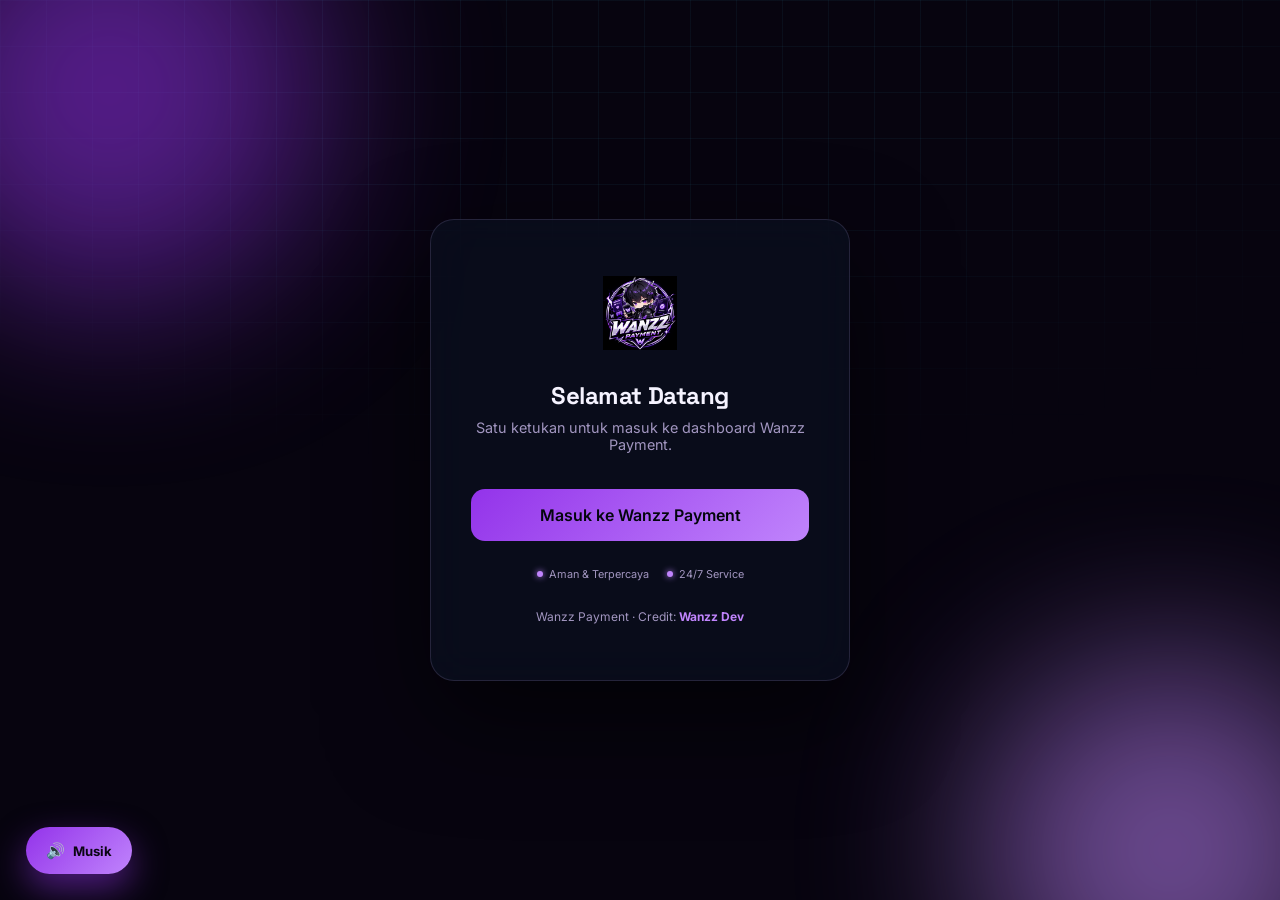
<file: login.html>
<!DOCTYPE html>
<html lang="id">
<head>
<meta charset="UTF-8">
<meta name="viewport" content="width=device-width, initial-scale=1.0">
<title>Masuk — Wanzz Payment</title>
<link rel="stylesheet" href="style.css">
</head>
<body>

<div class="grid-bg"></div>
<div class="glow-orb one"></div>
<div class="glow-orb two"></div>

<div class="login-wrap">
  <div class="login-card">
    <img src="assets/logo.png" class="login-logo" alt="Wanzz Payment">

    <h1>Selamat Datang</h1>
    <p class="sub">Satu ketukan untuk masuk ke dashboard Wanzz Payment.</p>

    <button class="btn-enter" id="enterBtn">
      <span class="shine"></span>
      Masuk ke Wanzz Payment
    </button>

    <div class="secure-badges">
      <span><i></i> Aman &amp; Terpercaya</span>
      <span><i></i> 24/7 Service</span>
    </div>

    <div class="login-foot">Wanzz Payment · Credit: <b>Wanzz Dev</b></div>
  </div>
</div>

<!-- Loading overlay -->
<div class="loader-overlay" id="loaderOverlay">
  <div class="loader-ring-wrap">
    <div class="loader-ring a"></div>
    <div class="loader-ring b"></div>
    <div class="loader-ring c"></div>
    <div class="loader-logo">
      <img src="assets/logo.png" alt="" style="width:40px;height:40px;border-radius:10px;">
    </div>
  </div>
  <div class="loader-text"><b>Memeriksa koneksi aman…</b></div>
  <div class="loader-bar"><i></i></div>
</div>

<script src="script.js"></script>
<script src="audio.js"></script>
</body>
</html>
</file>
<file: style.css>
/* =========================================================
   WAZZ PAYMENT — Design tokens
   Palette : #05070F (void), #0B1020 (surface), #131A2E (surface-2)
             #2B6CFF (electric blue), #4EE1FF (cyan glow)
             #F5F7FA (white), #8A93A8 (slate)
   Type    : Space Grotesk (display), Inter (body), JetBrains Mono (data)
========================================================= */

@import url('https://fonts.googleapis.com/css2?family=Space+Grotesk:wght@400;500;600;700&family=Inter:wght@400;500;600&family=JetBrains+Mono:wght@400;500&display=swap');

:root{
  --void: #07040F;
  --surface: #0F0A1E;
  --surface-2: #171029;
  --surface-3: #211936;
  --blue: #9333EA;
  --blue-dim: #6B21A8;
  --cyan: #C084FC;
  --white: #F5F3FF;
  --slate: #A296C0;
  --line: rgba(168,148,208,0.18);
  --shadow-blue: 0 0 40px rgba(147,51,234,0.4);
  --shadow-cyan: 0 0 40px rgba(192,132,252,0.3);
  --radius: 16px;
  --ease: cubic-bezier(.16,.8,.28,1);
}

*{margin:0;padding:0;box-sizing:border-box;}
html{scroll-behavior:smooth;}
body{
  background: var(--void);
  color: var(--white);
  font-family:'Inter', sans-serif;
  min-height:100vh;
  overflow-x:hidden;
  position:relative;
}
::selection{background:var(--blue);color:var(--white);}

h1,h2,h3,.display{
  font-family:'Space Grotesk', sans-serif;
  letter-spacing:-0.02em;
}
.mono{font-family:'JetBrains Mono', monospace;}

a{color:inherit;text-decoration:none;}
button{font-family:inherit;cursor:pointer;border:none;background:none;color:inherit;}

/* ---------- ambient network grid background ---------- */
.grid-bg{
  position:fixed; inset:0; z-index:0; pointer-events:none;
  background-image:
    linear-gradient(rgba(78,225,255,0.05) 1px, transparent 1px),
    linear-gradient(90deg, rgba(78,225,255,0.05) 1px, transparent 1px);
  background-size: 46px 46px;
  mask-image: radial-gradient(ellipse 80% 60% at 50% 0%, black 40%, transparent 90%);
}
.glow-orb{
  position:fixed; z-index:0; border-radius:50%; filter:blur(90px); pointer-events:none;
  opacity:.55; animation: drift 18s ease-in-out infinite;
}
.glow-orb.one{ width:420px;height:420px; background:var(--blue); top:-120px; left:-100px;}
.glow-orb.two{ width:380px;height:380px; background:var(--cyan); bottom:-140px; right:-80px; animation-delay:-8s;}
@keyframes drift{
  0%,100%{ transform: translate(0,0) scale(1); }
  50%{ transform: translate(40px,-30px) scale(1.12); }
}

/* ---------- nav ---------- */
.nav{
  position:sticky; top:0; z-index:50;
  display:flex; align-items:center; justify-content:space-between;
  padding:20px 6vw;
  backdrop-filter: blur(14px);
  background: rgba(5,7,15,0.6);
  border-bottom:1px solid var(--line);
}
.logo{display:flex; align-items:center; gap:10px; font-size:1.15rem; font-weight:700;}
.logo-mark{width:34px;height:34px; display:block; border-radius:8px; object-fit:cover;}
img.logo-mark{ box-shadow:0 0 14px rgba(147,51,234,0.45); }
.nav-links{display:flex; gap:34px; font-size:.92rem; color:var(--slate);}
.nav-links a{transition:color .25s var(--ease);}
.nav-links a:hover{color:var(--white);}
.nav-cta{
  display:flex; gap:12px; align-items:center;
}

.btn{
  padding:12px 26px; border-radius:999px; font-weight:600; font-size:.9rem;
  transition: transform .3s var(--ease), box-shadow .3s var(--ease), background .3s var(--ease);
  display:inline-flex; align-items:center; gap:8px; white-space:nowrap;
}
.btn-primary{
  background: linear-gradient(135deg, var(--blue), var(--cyan));
  color:#04060d;
}
.btn-primary:hover{ transform:translateY(-2px); box-shadow: var(--shadow-blue); }
.btn-ghost{
  border:1px solid var(--line); color:var(--white);
  background: rgba(255,255,255,0.02);
}
.btn-ghost:hover{ border-color:var(--cyan); color:var(--cyan); background:rgba(78,225,255,0.06); }
.btn:active{ transform: scale(.96); }

/* ---------- hero / banner ---------- */
.hero{
  position:relative; z-index:1;
  display:grid; grid-template-columns:1.1fr .9fr; gap:40px;
  padding: 90px 6vw 60px; align-items:center;
  min-height:86vh;
}
.eyebrow{
  display:inline-flex; align-items:center; gap:8px;
  padding:7px 14px; border:1px solid var(--line); border-radius:999px;
  font-size:.78rem; color:var(--cyan); background:rgba(78,225,255,0.05);
  margin-bottom:22px; letter-spacing:.04em;
  animation: fadeUp .8s var(--ease) both;
}
.dot-pulse{width:7px;height:7px;border-radius:50%;background:var(--cyan); box-shadow:0 0 10px var(--cyan); animation: pulse 1.6s ease-in-out infinite;}
@keyframes pulse{0%,100%{opacity:1; transform:scale(1);} 50%{opacity:.4; transform:scale(.7);}}

.hero h1{
  font-size: clamp(2.4rem, 4.6vw, 4.1rem); line-height:1.05; font-weight:700;
  animation: fadeUp .9s .05s var(--ease) both;
}
.hero h1 span{
  background: linear-gradient(120deg, var(--cyan), var(--blue));
  -webkit-background-clip:text; background-clip:text; color:transparent;
}
.hero p{
  margin-top:22px; color:var(--slate); font-size:1.05rem; max-width:520px; line-height:1.7;
  animation: fadeUp .9s .12s var(--ease) both;
}
.hero-actions{ display:flex; gap:16px; margin-top:36px; animation: fadeUp .9s .18s var(--ease) both;}
.hero-stats{ display:flex; gap:34px; margin-top:52px; animation: fadeUp .9s .24s var(--ease) both;}
.hero-stats div b{ font-family:'Space Grotesk'; font-size:1.5rem; display:block;}
.hero-stats div span{ color:var(--slate); font-size:.82rem;}

@keyframes fadeUp{ from{opacity:0; transform:translateY(22px);} to{opacity:1; transform:translateY(0);} }

/* ---------- banner (real image) ---------- */
.banner-wrap{
  position:relative; z-index:1; padding: 24px 6vw 0; overflow:hidden;
}
.banner-img{
  width:100%; display:block; border-radius:22px; border:1px solid var(--line);
  box-shadow: 0 30px 90px rgba(0,0,0,.6), 0 0 60px rgba(147,51,234,.25);
  animation: bannerIn 1.1s var(--ease) both, bannerGlow 5s ease-in-out infinite;
  transition: transform .5s var(--ease);
}
.banner-wrap:hover .banner-img{ transform: scale(1.012); }
@keyframes bannerIn{ from{ opacity:0; transform: translateY(30px) scale(.98);} to{ opacity:1; transform:translateY(0) scale(1);} }
@keyframes bannerGlow{ 0%,100%{ box-shadow:0 30px 90px rgba(0,0,0,.6), 0 0 60px rgba(147,51,234,.25);} 50%{ box-shadow:0 30px 90px rgba(0,0,0,.6), 0 0 90px rgba(192,132,252,.4);} }
.banner-flare{
  position:absolute; top:0; left:-40%; width:40%; height:100%;
  background: linear-gradient(100deg, transparent, rgba(255,255,255,.08), transparent);
  animation: flareSweep 6s ease-in-out infinite;
  pointer-events:none;
}
@keyframes flareSweep{ 0%{ left:-40%;} 45%,100%{ left:120%;} }

.hero-compact{ min-height:auto; padding: 56px 6vw 40px; display:block; text-align:center; }
.hero-compact > div{ max-width:760px; margin:0 auto; }
.hero-compact p{ margin-left:auto; margin-right:auto; }
.hero-compact .hero-actions{ justify-content:center; }
.hero-compact .hero-stats{ justify-content:center; }

/* ---------- kenapa harus bayar di sini ---------- */
.why-section{ padding-top:60px; padding-bottom:20px; }
.why-lead{ max-width:640px; margin:14px auto 0; color:var(--slate); line-height:1.7; }
.why-grid{ display:grid; grid-template-columns:repeat(auto-fit,minmax(220px,1fr)); gap:20px; margin-top:44px; }
.why-card{
  background: linear-gradient(160deg, var(--surface-2), var(--surface));
  border:1px solid var(--line); border-radius:18px; padding:26px;
  transition: transform .35s var(--ease), border-color .35s var(--ease);
}
.why-card:hover{ transform: translateY(-6px); border-color: rgba(192,132,252,.35); }
.why-icon{ font-size:1.6rem; margin-bottom:14px; }
.why-card h3{ font-size:1.05rem; margin-bottom:8px; }
.why-card p{ color:var(--slate); font-size:.86rem; line-height:1.6; }

/* ---------- tombol masuk dashboard — CTA jelas, bukan di nav ---------- */
.enter-cta{ padding-top:20px; padding-bottom:20px; }
.enter-cta-card{
  display:flex; align-items:center; justify-content:space-between; gap:24px; flex-wrap:wrap;
  background: linear-gradient(135deg, var(--blue-dim), var(--surface-2));
  border:1px solid rgba(192,132,252,.35); border-radius:24px;
  padding:36px 40px; position:relative; overflow:hidden;
  box-shadow: 0 0 60px rgba(147,51,234,.2);
}
.enter-cta-card::after{
  content:''; position:absolute; width:340px; height:340px; border-radius:50%;
  background: radial-gradient(circle, rgba(192,132,252,.3), transparent 65%);
  top:-160px; right:-80px; pointer-events:none;
}
.enter-cta-text h2{ font-size:1.4rem; margin-bottom:8px; }
.enter-cta-text p{ color:var(--slate); font-size:.9rem; }
.enter-cta-btn{
  font-size:1rem; padding:16px 30px; white-space:nowrap; position:relative; z-index:1;
  animation: ctaPulse 2.2s ease-in-out infinite;
}
@keyframes ctaPulse{ 0%,100%{ box-shadow:0 0 0 rgba(147,51,234,.5);} 50%{ box-shadow:0 0 30px rgba(192,132,252,.6);} }

/* ---------- standalone QRIS demo stage (real image) ---------- */
.qris-demo-stage{
  position:relative; display:flex; align-items:center; justify-content:center;
  height:460px; max-width:400px; margin:0 auto;
}
.qr-real-img{
  width:220px; height:220px; object-fit:contain; border-radius:16px;
}
.qr-card.small{ width:220px; height:220px; }

/* ---------- QRIS demo modal (dashboard, client-side only) ---------- */
.qris-modal{
  position:fixed; inset:0; z-index:150; display:flex; align-items:center; justify-content:center;
  background: rgba(5,3,10,0.72); backdrop-filter: blur(6px);
  opacity:0; pointer-events:none; transition: opacity .35s var(--ease);
}
.qris-modal.show{ opacity:1; pointer-events:all; }
.qris-modal-card{
  position:relative; width:min(360px, 90vw); text-align:center; padding:34px 28px;
  background: linear-gradient(160deg, var(--surface-2), var(--surface));
  border:1px solid var(--line); border-radius:22px;
  box-shadow: 0 40px 100px rgba(0,0,0,.6);
  transform: translateY(24px) scale(.96); transition: transform .35s var(--ease);
}
.qris-modal.show .qris-modal-card{ transform: translateY(0) scale(1); }
.qris-modal-card h3{ font-size:1.1rem; margin-bottom:6px; }
.modal-sub{ color:var(--slate); font-size:.8rem; margin-bottom:20px; }
.qris-modal-close{
  position:absolute; top:14px; right:14px; width:30px;height:30px; border-radius:50%;
  background: var(--surface-3); color:var(--slate); font-size:.85rem;
  display:flex; align-items:center; justify-content:center; transition: color .2s, background .2s;
}
.qris-modal-close:hover{ color:var(--white); background: var(--blue-dim); }
.modal-status{ margin-top:14px; font-size:.82rem; color:var(--cyan); min-height:1.2em; }
.qr-stage{
  position:relative; display:flex; align-items:center; justify-content:center;
  height:440px;
  animation: fadeUp 1s .2s var(--ease) both;
}
.qr-card{
  position:relative; width:280px; height:280px; border-radius:26px;
  background: linear-gradient(160deg, var(--surface-2), var(--surface));
  border:1px solid var(--line);
  box-shadow: 0 30px 80px rgba(0,0,0,0.55), inset 0 0 0 1px rgba(255,255,255,0.02);
  display:flex; align-items:center; justify-content:center;
  transform: perspective(900px) rotateY(-8deg) rotateX(4deg);
  animation: floatCard 6s ease-in-out infinite;
  overflow:hidden;
}
@keyframes floatCard{ 0%,100%{ transform: perspective(900px) rotateY(-8deg) rotateX(4deg) translateY(0);} 50%{ transform: perspective(900px) rotateY(-4deg) rotateX(2deg) translateY(-14px);} }
.qr-grid{
  width:190px; height:190px; display:grid; grid-template-columns:repeat(7,1fr); grid-template-rows:repeat(7,1fr); gap:6px;
}
.qr-grid i{ background: var(--surface-3); border-radius:3px; }
.qr-grid i.on{ background: var(--white); box-shadow:0 0 8px rgba(255,255,255,.5);}
.qr-grid i.corner{ background:var(--cyan); box-shadow: 0 0 10px var(--cyan);}
.scan-line{
  position:absolute; left:6%; right:6%; height:2px;
  background: linear-gradient(90deg, transparent, var(--cyan), transparent);
  box-shadow: 0 0 18px var(--cyan);
  animation: scan 2.4s ease-in-out infinite;
}
@keyframes scan{ 0%{ top:8%; opacity:0;} 10%{opacity:1;} 90%{opacity:1;} 100%{ top:92%; opacity:0;} }
.qr-badge{
  position:absolute; bottom:-18px; right:-18px;
  background: var(--surface-2); border:1px solid var(--line); border-radius:14px;
  padding:12px 16px; display:flex; align-items:center; gap:10px;
  box-shadow: 0 20px 50px rgba(0,0,0,.5);
  animation: floatCard 6s ease-in-out infinite reverse;
}
.qr-badge .ok{ width:22px;height:22px; border-radius:50%; background: linear-gradient(135deg,var(--cyan),var(--blue)); display:flex; align-items:center; justify-content:center; font-size:.7rem;}
.qr-badge b{font-family:'Space Grotesk'; font-size:.85rem;}
.qr-badge span{display:block; font-size:.7rem; color:var(--slate);}
.orbit-ring{
  position:absolute; border:1px solid var(--line); border-radius:50%;
  animation: spin 16s linear infinite;
}
.orbit-ring.r1{width:360px;height:360px;}
.orbit-ring.r2{width:420px;height:420px; animation-duration:24s; animation-direction:reverse;}
.orbit-ring i{
  position:absolute; top:-5px; left:50%; width:9px;height:9px; border-radius:50%;
  background:var(--cyan); box-shadow:0 0 12px var(--cyan);
}
@keyframes spin{ to{ transform: rotate(360deg);} }

/* ---------- sections ---------- */
section{ position:relative; z-index:1; padding: 90px 6vw; }
.section-head{ text-align:center; max-width:640px; margin:0 auto 56px; }
.section-head .tag{ color:var(--cyan); font-size:.8rem; letter-spacing:.12em; text-transform:uppercase;}
.section-head h2{ font-size: clamp(1.8rem,3vw,2.6rem); margin-top:14px;}
.section-head p{ color:var(--slate); margin-top:14px; line-height:1.7;}

.reveal{ opacity:0; transform:translateY(28px); transition: opacity .8s var(--ease), transform .8s var(--ease); }
.reveal.in{ opacity:1; transform:translateY(0); }

/* payment methods grid */
.methods{ display:grid; grid-template-columns:repeat(auto-fit,minmax(260px,1fr)); gap:22px; }
.method-card{
  background: linear-gradient(160deg, var(--surface-2), var(--surface));
  border:1px solid var(--line); border-radius: var(--radius);
  padding:30px; position:relative; overflow:hidden;
  transition: transform .4s var(--ease), border-color .4s var(--ease), box-shadow .4s var(--ease);
}
.method-card::before{
  content:''; position:absolute; inset:0; opacity:0; transition:opacity .4s var(--ease);
  background: radial-gradient(400px circle at var(--mx,50%) var(--my,50%), rgba(78,225,255,0.12), transparent 60%);
}
.method-card:hover::before{ opacity:1; }
.method-card:hover{ transform: translateY(-8px); border-color: rgba(78,225,255,.35); box-shadow: 0 20px 50px rgba(0,0,0,.4); }
.method-icon{
  width:52px;height:52px; border-radius:14px; display:flex; align-items:center; justify-content:center;
  background: linear-gradient(135deg, rgba(43,108,255,.18), rgba(78,225,255,.12));
  margin-bottom:22px; font-size:1.4rem;
}
.method-card h3{ font-size:1.15rem; margin-bottom:10px;}
.method-card p{ color:var(--slate); font-size:.9rem; line-height:1.65; margin-bottom:18px;}
.method-list{ list-style:none; display:flex; flex-direction:column; gap:8px; }
.method-list li{ font-size:.82rem; color:var(--slate); display:flex; align-items:center; gap:8px;}
.method-list li::before{ content:''; width:5px;height:5px;border-radius:50%; background:var(--cyan); box-shadow:0 0 6px var(--cyan);}
.method-status{
  position:absolute; top:26px; right:26px; font-size:.68rem; padding:4px 10px; border-radius:999px;
  background: rgba(78,225,255,0.1); color:var(--cyan); border:1px solid rgba(78,225,255,0.25);
}

/* ---------- rekening / e-wallet cards ---------- */
.rek-card{ display:flex; flex-direction:column; }
.rek-name{ color:var(--slate); font-size:.85rem; margin-bottom:16px; }
.rek-number-row{
  display:flex; align-items:center; justify-content:space-between; gap:10px; flex-wrap:wrap;
  background: var(--surface-3); border:1px solid var(--line); border-radius:12px;
  padding:12px 14px; margin-top:auto;
}
.rek-number{ font-size:.95rem; letter-spacing:.02em; }
.copy-btn{
  padding:7px 14px; border-radius:999px; font-size:.75rem; font-weight:600;
  background: linear-gradient(135deg, var(--blue), var(--cyan)); color:#0b0614;
  transition: transform .25s var(--ease), box-shadow .25s var(--ease);
  white-space:nowrap;
}
.copy-btn:hover{ transform:translateY(-2px); box-shadow: var(--shadow-blue); }
.copy-btn.copied{ background: var(--surface-3); color: var(--cyan); border:1px solid var(--cyan); }
.rek-note{ text-align:center; color:var(--slate); font-size:.78rem; margin-top:28px; }

/* ---------- dashboard: embedded QRIS + rekening panels ---------- */
.qris-panel{ padding-bottom:26px; margin-bottom:24px; }
.qris-panel-body{ display:flex; gap:28px; align-items:center; padding:0 22px 20px; flex-wrap:wrap; }
.qris-panel-info{ flex:1; min-width:220px; }
.qris-panel-info p{ color:var(--slate); font-size:.9rem; line-height:1.6; margin-bottom:18px; }
.rekening-panel{ padding-bottom:26px; margin-bottom:24px; }
.dash-rek-grid{ padding:0 22px 8px; display:grid; grid-template-columns:repeat(auto-fit,minmax(200px,1fr)); gap:16px; }
.dash-rek-grid .rek-card{ padding:18px; }
.rekening-panel .rek-note{ padding:0 22px; margin-top:12px; }

/* ---------- floating sound toggle ---------- */
.sound-toggle{
  position:fixed; bottom:26px; left:26px; z-index:120;
  padding:14px 20px; border-radius:999px;
  background: linear-gradient(135deg, var(--blue), var(--cyan));
  color:#0b0614; font-size:.95rem; font-weight:700;
  display:flex; align-items:center; gap:8px;
  box-shadow: 0 14px 34px rgba(147,51,234,.5);
  transition: transform .3s var(--ease), box-shadow .3s var(--ease), background .3s var(--ease);
  animation: soundPulse 2s ease-in-out infinite;
  white-space:nowrap;
}
.sound-toggle span{ font-size:.82rem; }
.sound-toggle:hover{ transform: translateY(-3px) scale(1.03); }
.sound-toggle.muted{ background: var(--surface-3); color: var(--slate); box-shadow:none; animation:none; }
@keyframes soundPulse{ 0%,100%{ box-shadow:0 14px 34px rgba(147,51,234,.5);} 50%{ box-shadow:0 14px 48px rgba(192,132,252,.75);} }

.sound-hint{
  position:fixed; bottom:82px; left:26px; z-index:119;
  background: var(--surface-2); border:1px solid var(--line); color:var(--white);
  font-size:.78rem; padding:10px 14px; border-radius:12px;
  box-shadow: 0 14px 34px rgba(0,0,0,.5);
  opacity:0; transform: translateY(10px); pointer-events:none;
  transition: opacity .4s var(--ease), transform .4s var(--ease);
  max-width:220px;
}
.sound-hint.show{ opacity:1; transform: translateY(0); animation: hintBob 1.8s ease-in-out infinite; }
@keyframes hintBob{ 0%,100%{ transform:translateY(0);} 50%{ transform:translateY(-5px);} }

/* ---------- QRIS zoom hint + actions ---------- */
.qr-zoomable{ cursor:zoom-in; position:relative; }
.qr-zoom-hint{
  position:absolute; left:0; right:0; bottom:-34px; text-align:center;
  font-size:.72rem; color:var(--slate); opacity:0; transition:opacity .3s var(--ease);
}
.qr-zoomable:hover .qr-zoom-hint{ opacity:1; }
.qris-actions{ display:flex; gap:16px; justify-content:center; margin-top:56px; flex-wrap:wrap; }

/* ---------- generic zoom lightbox (QRIS, images) ---------- */
.zoom-lightbox{
  position:fixed; inset:0; z-index:180; display:flex; flex-direction:column; align-items:center; justify-content:center; gap:22px;
  background: rgba(5,3,10,0.9); backdrop-filter: blur(8px);
  opacity:0; pointer-events:none; transition: opacity .35s var(--ease);
  padding:24px;
}
.zoom-lightbox.show{ opacity:1; pointer-events:all; }
.zoom-image{
  max-width:min(88vw, 560px); max-height:70vh; border-radius:18px;
  box-shadow: 0 40px 100px rgba(0,0,0,.7);
  transform: scale(.94); transition: transform .35s var(--ease);
}
.zoom-lightbox.show .zoom-image{ transform: scale(1); }
.zoom-close{
  position:absolute; top:22px; right:24px; width:42px;height:42px; border-radius:50%;
  background: var(--surface-3); color:var(--white); font-size:1.1rem;
  display:flex; align-items:center; justify-content:center; transition: background .2s;
}
.zoom-close:hover{ background: var(--blue-dim); }
.zoom-download{ position:relative; }

/* ---------- enlarge-number modal ---------- */
.number-modal{
  position:fixed; inset:0; z-index:180; display:flex; align-items:center; justify-content:center;
  background: rgba(5,3,10,0.78); backdrop-filter: blur(6px);
  opacity:0; pointer-events:none; transition: opacity .35s var(--ease);
  padding:24px;
}
.number-modal.show{ opacity:1; pointer-events:all; }
.number-modal-card{
  width:min(380px, 92vw); text-align:center; padding:38px 28px;
  background: linear-gradient(160deg, var(--surface-2), var(--surface));
  border:1px solid var(--line); border-radius:22px;
  box-shadow: 0 40px 100px rgba(0,0,0,.6);
  transform: translateY(24px) scale(.96); transition: transform .35s var(--ease);
  position:relative;
}
.number-modal.show .number-modal-card{ transform: translateY(0) scale(1); }
.number-modal-label{ display:block; color:var(--slate); font-size:.8rem; margin-bottom:14px; }
.number-modal-value{
  font-size:2.1rem; font-weight:600; color:var(--white); letter-spacing:.03em;
  margin-bottom:26px; word-break:break-all;
  text-shadow: 0 0 20px rgba(192,132,252,.4);
}
.number-modal-close{
  position:absolute; top:14px; right:14px; width:30px;height:30px; border-radius:50%;
  background: var(--surface-3); color:var(--slate); font-size:.85rem;
  display:flex; align-items:center; justify-content:center; transition: color .2s, background .2s;
}
.number-modal-close:hover{ color:var(--white); background: var(--blue-dim); }

.rek-btn-group{ display:flex; gap:8px; }
.enlarge-btn{
  padding:7px 14px; border-radius:999px; font-size:.75rem; font-weight:600;
  background: var(--surface-3); border:1px solid var(--line); color:var(--white);
  transition: border-color .25s var(--ease), color .25s var(--ease);
  white-space:nowrap;
}
.enlarge-btn:hover{ border-color:var(--cyan); color:var(--cyan); }

/* ---------- rekening category box (number hidden until clicked) ---------- */
.rek-view-btn{
  width:100%; margin-top:auto; padding:13px 16px; border-radius:12px;
  background: linear-gradient(135deg, var(--blue), var(--cyan)); color:#0b0614;
  font-weight:600; font-size:.88rem;
  display:flex; align-items:center; justify-content:center; gap:8px;
  transition: transform .3s var(--ease), box-shadow .3s var(--ease);
}
.rek-view-btn:hover{ transform: translateY(-3px); box-shadow: var(--shadow-blue); }
.rek-view-btn:active{ transform: scale(.97); }

/* ---------- bouncy reveal animation for the popped-up number ---------- */
.number-modal-value.pop{ animation: numberPop .55s cubic-bezier(.34,1.56,.64,1) both; }
@keyframes numberPop{
  0%{ transform: scale(.35); opacity:0; }
  55%{ transform: scale(1.12); opacity:1; }
  80%{ transform: scale(.96); }
  100%{ transform: scale(1); }
}

/* flow / how it works */
.flow{ display:grid; grid-template-columns:repeat(4,1fr); gap:0; position:relative;}
.flow::before{
  content:''; position:absolute; top:26px; left:6%; right:6%; height:1px;
  background: repeating-linear-gradient(90deg, var(--line) 0 8px, transparent 8px 16px);
}
.flow-step{ text-align:center; padding:0 14px; position:relative; }
.flow-num{
  width:52px; height:52px; border-radius:50%; margin:0 auto 20px; position:relative; z-index:2;
  background: var(--surface-2); border:1px solid var(--line);
  display:flex; align-items:center; justify-content:center; font-family:'Space Grotesk'; font-weight:600;
  transition: border-color .3s, box-shadow .3s;
}
.flow-step:hover .flow-num{ border-color:var(--cyan); box-shadow: var(--shadow-cyan); color:var(--cyan);}
.flow-step h4{ font-size:1rem; margin-bottom:8px;}
.flow-step p{ color:var(--slate); font-size:.85rem; line-height:1.6;}

/* stats banner strip */
.strip{
  display:flex; justify-content:space-around; flex-wrap:wrap; gap:24px;
  padding:44px 6vw; border-top:1px solid var(--line); border-bottom:1px solid var(--line);
  background: linear-gradient(180deg, rgba(43,108,255,0.04), transparent);
}
.strip div{ text-align:center;}
.strip b{ font-family:'Space Grotesk'; font-size:2rem; background:linear-gradient(120deg,var(--white),var(--cyan)); -webkit-background-clip:text; background-clip:text; color:transparent; display:block;}
.strip span{ color:var(--slate); font-size:.82rem;}

/* CTA */
.cta-panel{
  border-radius:28px; padding:64px 6vw; text-align:center; position:relative; overflow:hidden;
  background: linear-gradient(135deg, var(--surface-2), var(--surface));
  border:1px solid var(--line);
}
.cta-panel::after{
  content:''; position:absolute; width:600px;height:600px; border-radius:50%;
  background: radial-gradient(circle, rgba(43,108,255,.28), transparent 65%);
  top:-260px; left:50%; transform:translateX(-50%); pointer-events:none;
}
.cta-panel h2{ font-size:clamp(1.8rem,3.4vw,2.6rem); position:relative;}
.cta-panel p{ color:var(--slate); margin:16px 0 32px; position:relative;}

/* footer */
footer{ position:relative; z-index:1; padding:40px 6vw; border-top:1px solid var(--line); display:flex; justify-content:space-between; align-items:center; flex-wrap:wrap; gap:16px;}
footer .credit{ color:var(--slate); font-size:.82rem;}
footer .credit b{ color:var(--cyan); }

/* ---------- LOGIN PAGE ---------- */
.login-wrap{
  min-height:100vh; display:flex; align-items:center; justify-content:center; position:relative; z-index:1;
  padding: 24px;
}
.login-card{
  width:100%; max-width:420px; text-align:center; padding:56px 40px;
  background: rgba(11,16,32,0.7); backdrop-filter: blur(20px);
  border:1px solid var(--line); border-radius:24px;
  box-shadow: 0 40px 100px rgba(0,0,0,.6);
  animation: cardIn 1s var(--ease) both;
}
@keyframes cardIn{ from{ opacity:0; transform: translateY(40px) scale(.96);} to{ opacity:1; transform:translateY(0) scale(1);} }

.login-logo{
  width:74px; height:74px; margin:0 auto 26px; position:relative;
  animation: logoPulse 2.6s ease-in-out infinite;
}
@keyframes logoPulse{ 0%,100%{ filter:drop-shadow(0 0 10px rgba(78,225,255,.35)); } 50%{ filter:drop-shadow(0 0 26px rgba(78,225,255,.7)); } }

.login-card h1{ font-size:1.5rem; margin-bottom:8px;}
.login-card p.sub{ color:var(--slate); font-size:.9rem; margin-bottom:36px;}

.btn-enter{
  width:100%; padding:16px; border-radius:14px; font-size:1rem; font-weight:600;
  background: linear-gradient(135deg, var(--blue), var(--cyan)); color:#04060d;
  position:relative; overflow:hidden; z-index:1;
  transition: transform .3s var(--ease), box-shadow .3s var(--ease);
}
.btn-enter:hover{ transform:translateY(-3px); box-shadow: 0 14px 40px rgba(43,108,255,.45); }
.btn-enter:active{ transform:scale(.97); }
.btn-enter .shine{
  position:absolute; top:0; left:-60%; width:50%; height:100%;
  background: linear-gradient(120deg, transparent, rgba(255,255,255,.55), transparent);
  transform: skewX(-20deg); animation: shine 3s ease-in-out infinite;
}
@keyframes shine{ 0%{ left:-60%;} 40%,100%{ left:130%;} }

.login-foot{ margin-top:28px; font-size:.75rem; color:var(--slate); }
.login-foot b{ color:var(--cyan); }

.secure-badges{ display:flex; justify-content:center; gap:18px; margin-top:26px; }
.secure-badges span{ font-size:.68rem; color:var(--slate); display:flex; align-items:center; gap:6px;}
.secure-badges i{ width:6px;height:6px;border-radius:50%; background:var(--cyan); box-shadow:0 0 6px var(--cyan);}

/* loading overlay */
.loader-overlay{
  position:fixed; inset:0; z-index:100; background:var(--void);
  display:flex; align-items:center; justify-content:center; flex-direction:column; gap:26px;
  opacity:0; pointer-events:none; transition: opacity .5s var(--ease);
}
.loader-overlay.show{ opacity:1; pointer-events:all; }
.loader-ring-wrap{ position:relative; width:120px; height:120px; }
.loader-ring{ position:absolute; inset:0; border-radius:50%; border:3px solid transparent; }
.loader-ring.a{ border-top-color:var(--cyan); animation: spin 1.1s linear infinite; }
.loader-ring.b{ inset:14px; border-bottom-color:var(--blue); animation: spin 1.6s linear infinite reverse; }
.loader-ring.c{ inset:28px; border-left-color:var(--white); opacity:.5; animation: spin .9s linear infinite; }
.loader-logo{ position:absolute; inset:0; display:flex; align-items:center; justify-content:center; }
.loader-text{ font-family:'Space Grotesk'; font-size:.95rem; letter-spacing:.05em; color:var(--slate);}
.loader-text b{ color:var(--white); }
.loader-bar{ width:220px; height:3px; border-radius:99px; background:var(--surface-3); overflow:hidden; }
.loader-bar i{ display:block; height:100%; width:0%; background:linear-gradient(90deg,var(--blue),var(--cyan)); transition: width .3s ease; }

/* ---------- DASHBOARD ---------- */
.dash-shell{ display:grid; grid-template-columns:250px 1fr; min-height:100vh; position:relative; z-index:1;}
.sidebar{
  border-right:1px solid var(--line); padding:26px 20px; display:flex; flex-direction:column; gap:6px;
  background: rgba(11,16,32,0.4);
}
.side-link{
  display:flex; align-items:center; gap:12px; padding:12px 14px; border-radius:12px; color:var(--slate); font-size:.9rem;
  transition: background .25s, color .25s;
}
.side-link:hover, .side-link.active{ background: rgba(78,225,255,0.08); color:var(--white); }
.side-link.active{ box-shadow: inset 0 0 0 1px rgba(78,225,255,0.25); color:var(--cyan);}
.dash-main{ padding:36px 44px; }
.dash-top{ display:flex; justify-content:space-between; align-items:center; margin-bottom:34px; flex-wrap:wrap; gap:16px;}
.dash-top h1{ font-size:1.6rem; }
.dash-top p{ color:var(--slate); font-size:.88rem; margin-top:4px;}

.balance-card{
  background: linear-gradient(135deg, var(--blue), var(--cyan) 140%);
  border-radius:22px; padding:32px; color:#04060d; position:relative; overflow:hidden; margin-bottom:34px;
}
.balance-card::after{ content:''; position:absolute; width:260px;height:260px; border-radius:50%; background:rgba(255,255,255,.15); top:-120px; right:-60px;}
.balance-card span{ font-size:.85rem; opacity:.8;}
.balance-card h2{ font-size:2.4rem; margin:10px 0 18px; font-family:'Space Grotesk';}
.balance-actions{ display:flex; gap:12px; position:relative; flex-wrap:wrap;}
.balance-actions button, .balance-actions a{ background:rgba(4,6,13,0.15); padding:10px 20px; border-radius:999px; font-size:.85rem; font-weight:600; transition:transform .25s; color:inherit; display:inline-flex; align-items:center;}
.balance-actions button:hover, .balance-actions a:hover{ transform:translateY(-2px); background:rgba(4,6,13,0.25);}

.grid-3{ display:grid; grid-template-columns:repeat(auto-fit,minmax(220px,1fr)); gap:20px; margin-bottom:34px;}
.mini-card{
  background:linear-gradient(160deg, var(--surface-2), var(--surface)); border:1px solid var(--line); border-radius:16px; padding:22px;
  transition: transform .3s var(--ease), border-color .3s;
}
.mini-card:hover{ transform:translateY(-4px); border-color:rgba(78,225,255,.3); }
.mini-card .top-row{ display:flex; justify-content:space-between; align-items:center; margin-bottom:14px;}
.mini-card .ic{ width:38px;height:38px;border-radius:10px; display:flex; align-items:center; justify-content:center; background:rgba(78,225,255,.12);}
.mini-card h3{ font-size:1.3rem; }
.mini-card span{ color:var(--slate); font-size:.8rem;}

.table-card{ background:linear-gradient(160deg, var(--surface-2), var(--surface)); border:1px solid var(--line); border-radius:18px; padding:8px; }
.table-head{ display:flex; justify-content:space-between; align-items:center; padding:18px 22px;}
.table-head h3{ font-size:1.05rem;}
table{ width:100%; border-collapse:collapse; }
th{ text-align:left; font-size:.72rem; text-transform:uppercase; letter-spacing:.06em; color:var(--slate); padding:12px 22px; border-top:1px solid var(--line);}
td{ padding:16px 22px; font-size:.88rem; border-top:1px solid var(--line); }
tr:hover td{ background: rgba(78,225,255,0.03); }
.badge{ padding:4px 10px; border-radius:999px; font-size:.72rem; }
.badge.success{ background:rgba(78,225,255,.12); color:var(--cyan); }
.badge.pending{ background:rgba(255,193,7,.12); color:#ffc107; }

/* toast */
.toast{
  position:fixed; bottom:26px; right:26px; z-index:200;
  background:var(--surface-2); border:1px solid var(--line); border-radius:14px; padding:16px 20px;
  display:flex; align-items:center; gap:12px; box-shadow:0 20px 50px rgba(0,0,0,.5);
  transform: translateY(120%); opacity:0; transition: all .5s var(--ease);
}
.toast.show{ transform:translateY(0); opacity:1; }

/* responsive */
@media (max-width:900px){
  .hero{ grid-template-columns:1fr; padding-top:50px; }
  .qr-stage{ height:320px; order:-1;}
  .nav-links{ display:none; }
  .flow{ grid-template-columns:1fr 1fr; gap:30px 0;}
  .flow::before{ display:none; }
  .dash-shell{ grid-template-columns:1fr; }
  .sidebar{ display:none; }
}
</file>
